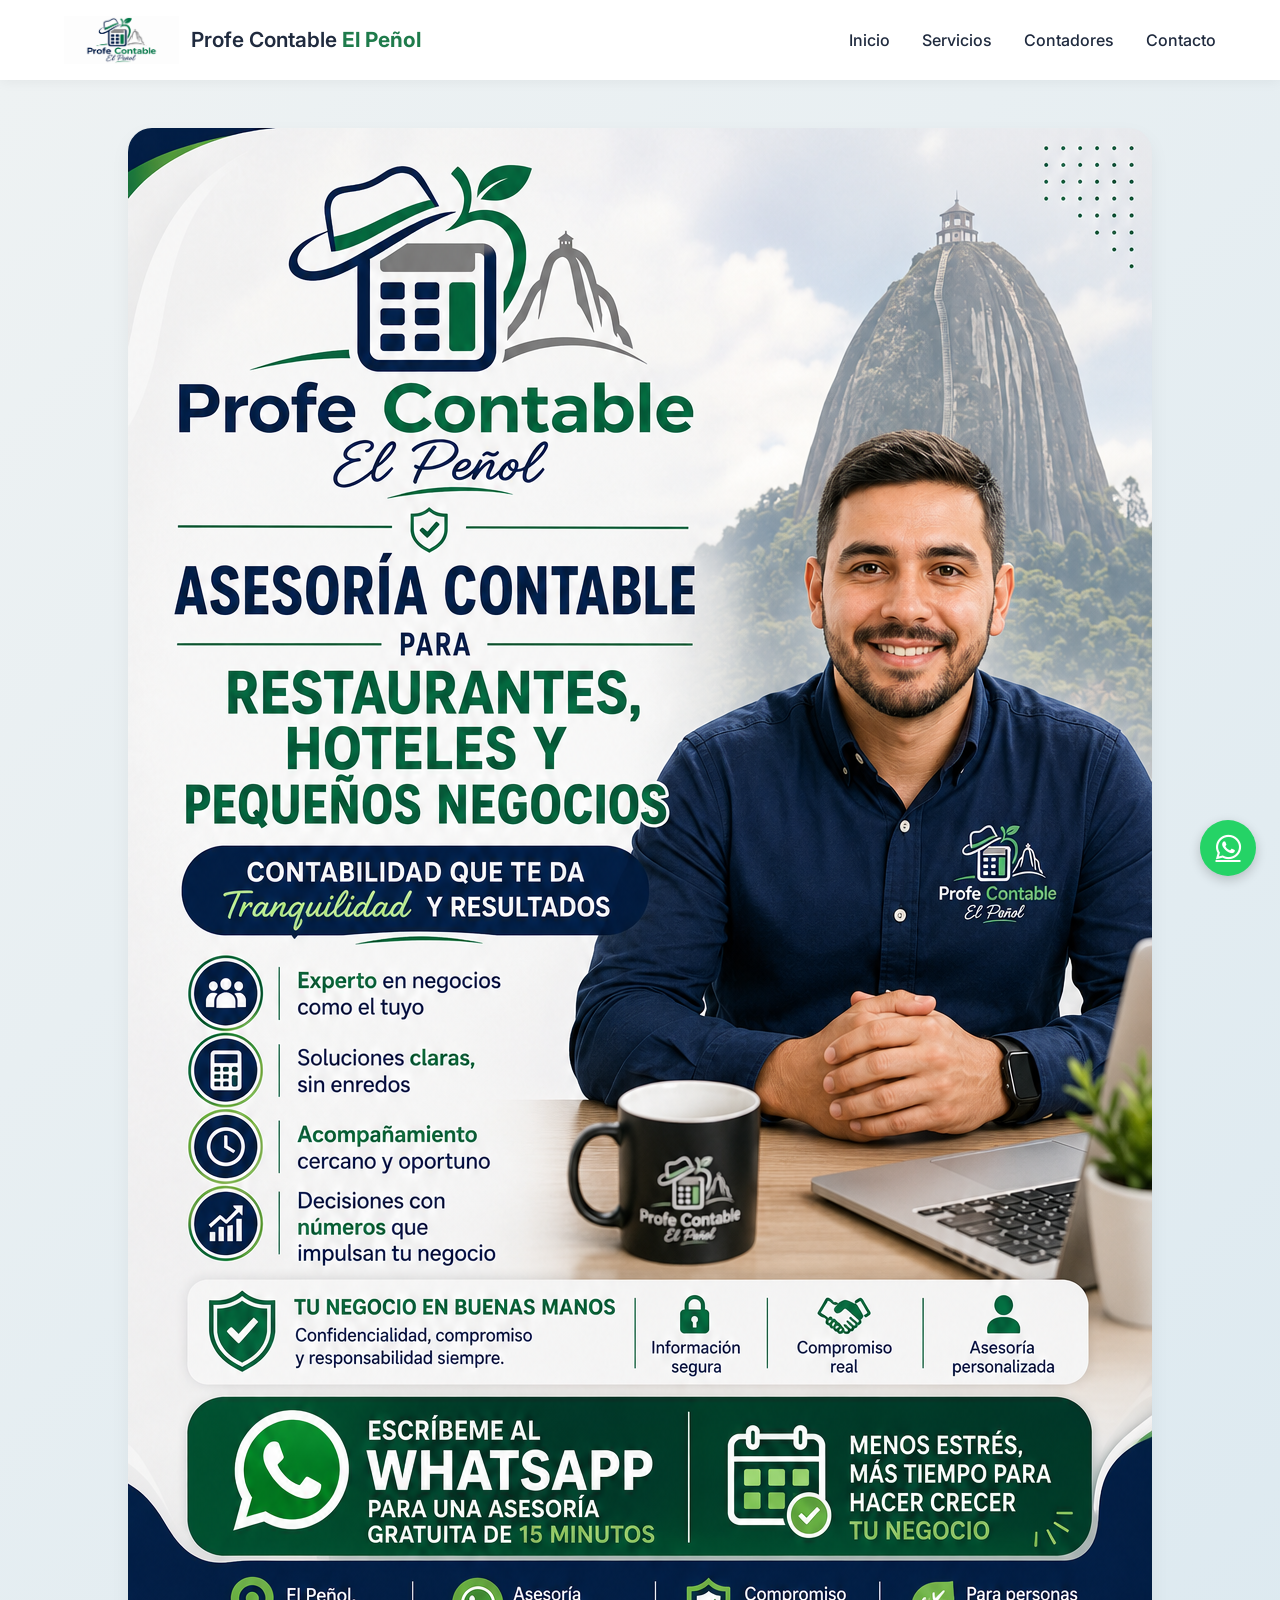
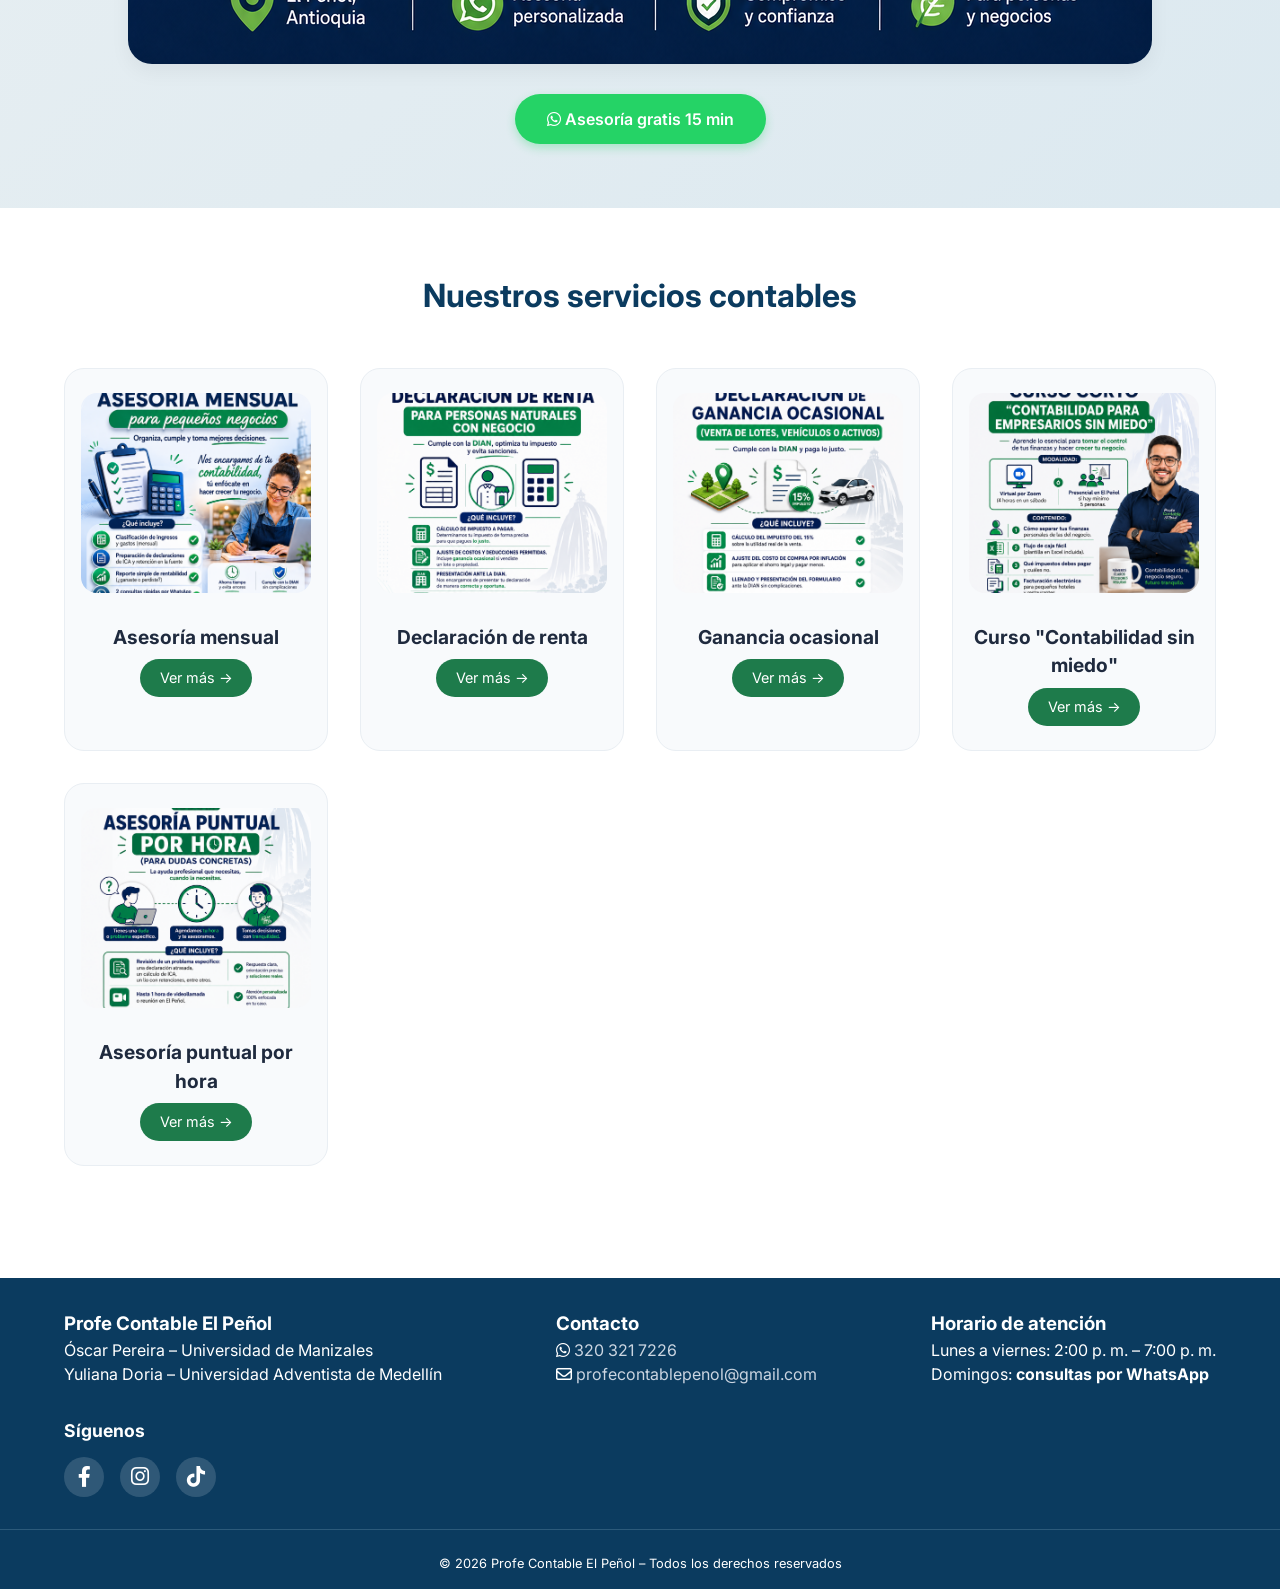
<file: index.html>
<!DOCTYPE html>
<html lang="es">
<head>
    <meta charset="UTF-8">
    <meta name="viewport" content="width=device-width, initial-scale=1.0">
    <title>Profe Contable El Peñol | Inicio</title>
    <meta name="description" content="Asesoría contable para restaurantes, hoteles y pequeños negocios en El Peñol y Guatapé. Contadores públicos con experiencia docente.">
    <link rel="stylesheet" href="estilos.css">
    <link href="https://fonts.googleapis.com/css2?family=Inter:opsz,wght@14..32,300;400;600;700&display=swap" rel="stylesheet">
    <link rel="stylesheet" href="https://cdnjs.cloudflare.com/ajax/libs/font-awesome/6.0.0-beta3/css/all.min.css">
    <link rel="icon" type="image/x-icon" href="favicon.ico">
</head>
<body>

<header class="header">
    <div class="container nav-container">
        <div class="logo">
            <img src="logo-grande.png" alt="Profe Contable El Peñol" class="logo-img">
            <span>Profe Contable <strong>El Peñol</strong></span>
        </div>
        <button class="menu-toggle" id="menuToggle" aria-label="Menú">☰</button>
        <ul class="nav-menu" id="navMenu">
            <li><a href="index.html">Inicio</a></li>
            <li><a href="#servicios">Servicios</a></li>
            <li><a href="contadores.html">Contadores</a></li>
            <li><a href="contacto.html">Contacto</a></li>
        </ul>
    </div>
</header>

<section class="hero">
    <div class="container hero-content">
        <img src="bienvenido.png" alt="Bienvenida" class="hero-img">
        <a href="https://wa.me/573203217226?text=Hola%2C%20quiero%20mi%20asesor%C3%ADa%20gratuita" class="btn btn-primary" target="_blank"><i class="fab fa-whatsapp"></i> Asesoría gratis 15 min</a>
    </div>
</section>

<section id="servicios" class="servicios-destacados">
    <div class="container">
        <h2>Nuestros servicios contables</h2>
        <div class="grid-tarjetas">
            <div class="tarjeta-servicio">
                <img src="asesoria-mensual.png" alt="Asesoría mensual">
                <h3>Asesoría mensual</h3>
                <a href="asesoria-mensual.html" class="btn-secundario">Ver más →</a>
            </div>
            <div class="tarjeta-servicio">
                <img src="declaracion-renta.png" alt="Declaración de renta">
                <h3>Declaración de renta</h3>
                <a href="declaracion-renta.html" class="btn-secundario">Ver más →</a>
            </div>
            <div class="tarjeta-servicio">
                <img src="ganancia-ocasional.png" alt="Ganancia ocasional">
                <h3>Ganancia ocasional</h3>
                <a href="ganancia-ocasional.html" class="btn-secundario">Ver más →</a>
            </div>
            <div class="tarjeta-servicio">
                <img src="curso-contable.png" alt="Curso contable">
                <h3>Curso "Contabilidad sin miedo"</h3>
                <a href="curso-contable.html" class="btn-secundario">Ver más →</a>
            </div>
            <div class="tarjeta-servicio">
                <img src="preguntas.png" alt="Asesoría puntual">
                <h3>Asesoría puntual por hora</h3>
                <a href="asesoria-puntual.html" class="btn-secundario">Ver más →</a>
            </div>
        </div>
    </div>
</section>

<footer>
    <div class="container footer-grid">
        <div>
            <h3>Profe Contable El Peñol</h3>
            <p>Óscar Pereira – Universidad de Manizales</p>
            <p>Yuliana Doria – Universidad Adventista de Medellín</p>
        </div>
        <div>
            <h3>Contacto</h3>
            <p><i class="fab fa-whatsapp"></i> <a href="https://wa.me/573203217226">320 321 7226</a></p>
            <p><i class="far fa-envelope"></i> <a href="mailto:profecontablepenol@gmail.com">profecontablepenol@gmail.com</a></p>
        </div>
        <div>
            <h3>Horario de atención</h3>
            <p>Lunes a viernes: 2:00 p. m. – 7:00 p. m.</p>
            <p>Domingos: <strong>consultas por WhatsApp</strong></p>
        </div>
        <div class="redes-sociales">
            <h3>Síguenos</h3>
            <div class="social-icons">
                <a href="https://www.facebook.com/profile.php?id=61590565282321" target="_blank" aria-label="Facebook"><i class="fab fa-facebook-f"></i></a>
                <a href="https://www.instagram.com/profecontablepenol" target="_blank" aria-label="Instagram"><i class="fab fa-instagram"></i></a>
                <a href="https://www.tiktok.com/@profecontable" target="_blank" aria-label="TikTok"><i class="fab fa-tiktok"></i></a>
            </div>
        </div>
    </div>
    <div class="copyright">© 2026 Profe Contable El Peñol – Todos los derechos reservados</div>
</footer>

<a href="https://wa.me/573203217226" class="btn-wsp-fixed" target="_blank"><i class="fab fa-whatsapp"></i></a>

<script src="script.js"></script>
</body>
</html>
</file>
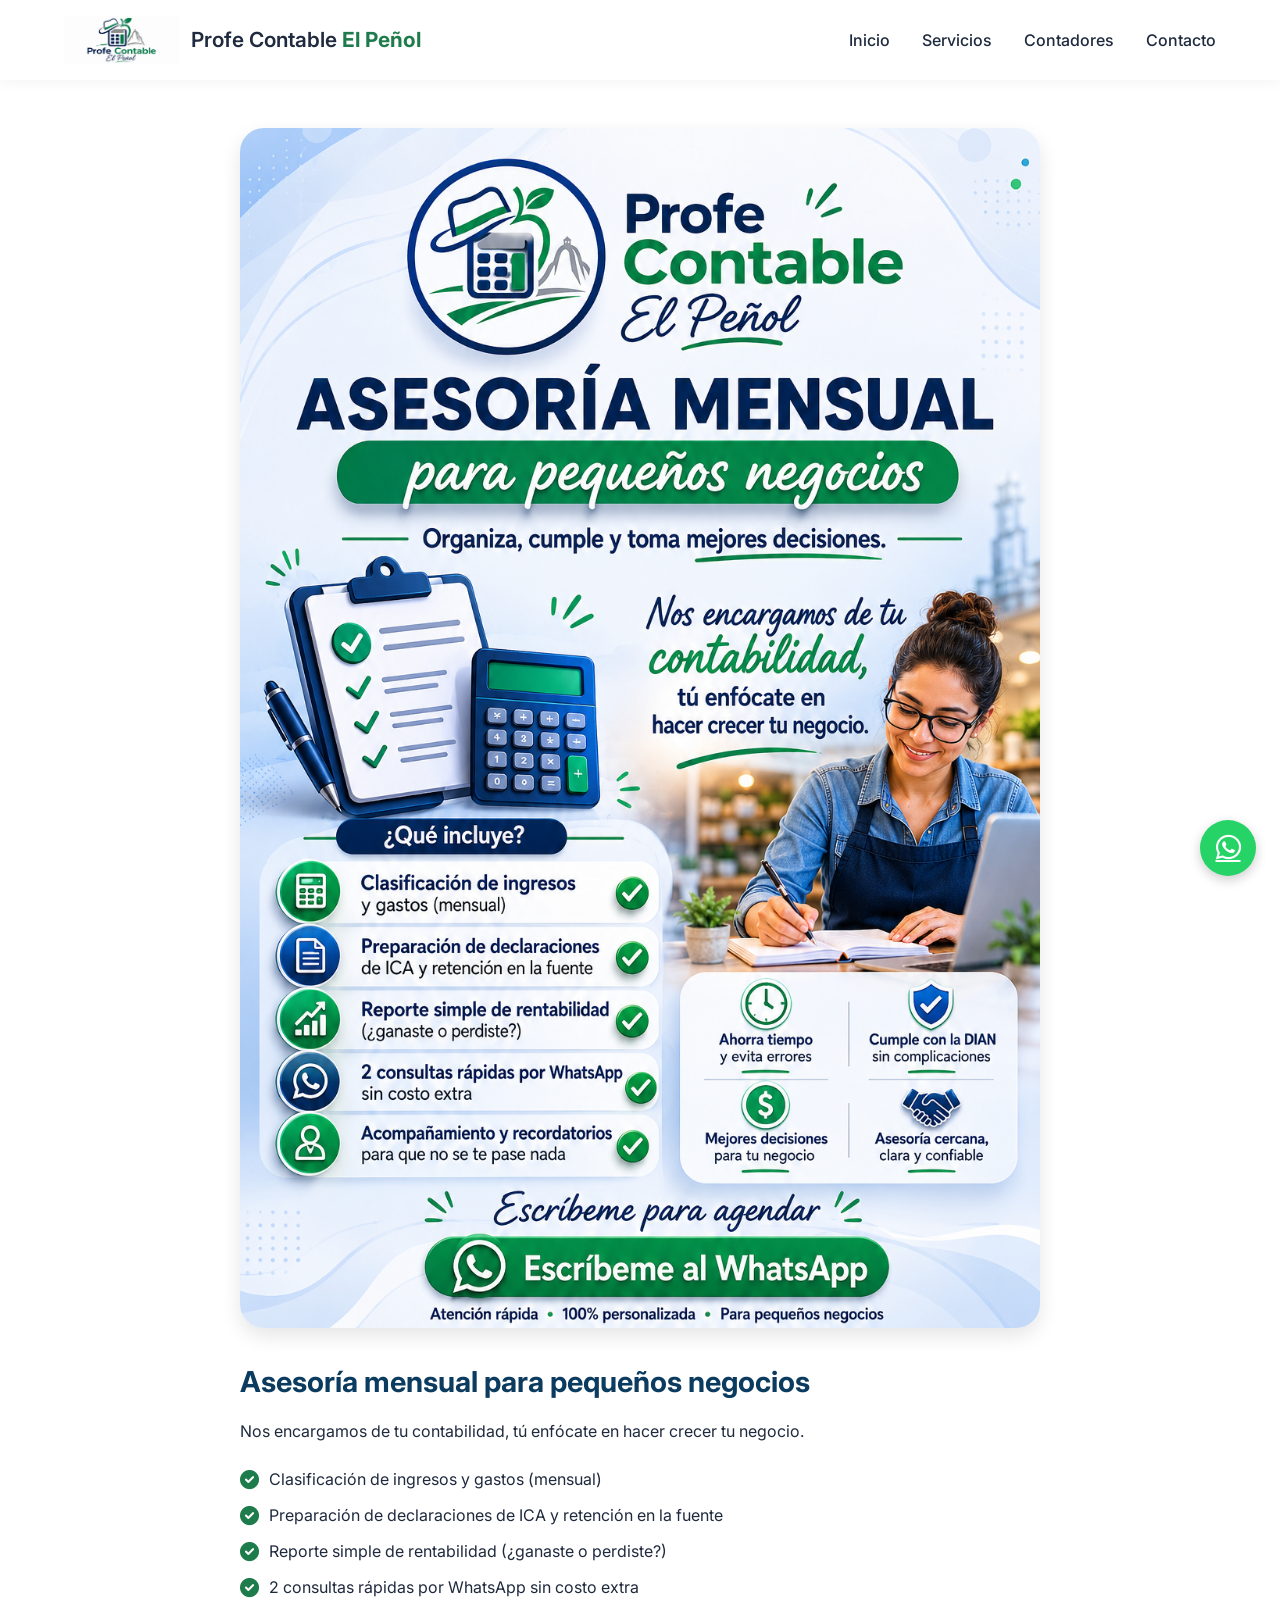
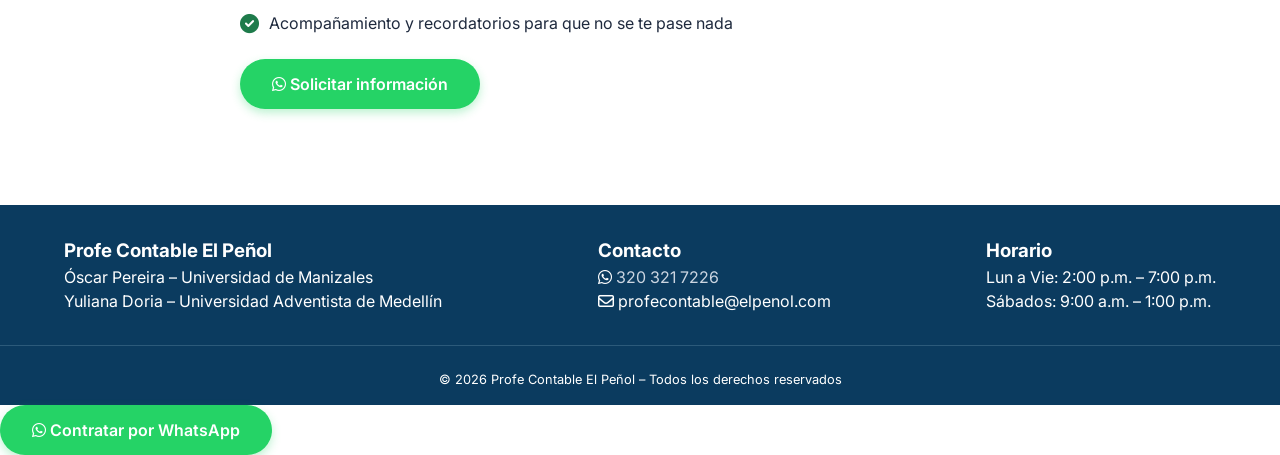
<file: asesoria-mensual.html>
<!DOCTYPE html>
<html lang="es">
<head>
    <meta charset="UTF-8">
    <meta name="viewport" content="width=device-width, initial-scale=1.0">
    <title>Asesoría mensual | Profe Contable El Peñol</title>
    <link rel="stylesheet" href="estilos.css">
    <link href="https://fonts.googleapis.com/css2?family=Inter:opsz,wght@14..32,300;400;600;700&display=swap" rel="stylesheet">
    <link rel="stylesheet" href="https://cdnjs.cloudflare.com/ajax/libs/font-awesome/6.0.0-beta3/css/all.min.css">
    <link rel="icon" type="image/x-icon" href="favicon.ico">
</head>
<body>

<header class="header">
    <div class="container nav-container">
        <div class="logo">
            <img src="logo-grande.png" alt="Profe Contable El Peñol" class="logo-img">
            <span>Profe Contable <strong>El Peñol</strong></span>
        </div>
        <button class="menu-toggle" id="menuToggle">☰</button>
        <ul class="nav-menu" id="navMenu">
            <li><a href="index.html">Inicio</a></li>
            <li><a href="index.html#servicios">Servicios</a></li>
            <li><a href="contadores.html">Contadores</a></li>
            <li><a href="contacto.html">Contacto</a></li>
        </ul>
    </div>
</header>

<main class="pagina-servicio">
    <div class="container">
        <img src="asesoria-mensual.png" alt="Asesoría mensual" class="poster-grande">
        <div class="descripcion-servicio">
            <h1>Asesoría mensual para pequeños negocios</h1>
            <p>Nos encargamos de tu contabilidad, tú enfócate en hacer crecer tu negocio.</p>
            <ul>
                <li><i class="fas fa-check-circle"></i> Clasificación de ingresos y gastos (mensual)</li>
                <li><i class="fas fa-check-circle"></i> Preparación de declaraciones de ICA y retención en la fuente</li>
                <li><i class="fas fa-check-circle"></i> Reporte simple de rentabilidad (¿ganaste o perdiste?)</li>
                <li><i class="fas fa-check-circle"></i> 2 consultas rápidas por WhatsApp sin costo extra</li>
                <li><i class="fas fa-check-circle"></i> Acompañamiento y recordatorios para que no se te pase nada</li>
            </ul>
            <a href="https://wa.me/573203217226?text=Hola%2C%20quiero%20información%20de%20la%20asesoría%20mensual" class="btn btn-primary" target="_blank"><i class="fab fa-whatsapp"></i> Solicitar información</a>
        </div>
    </div>
</main>

<footer>
    <div class="container footer-grid">
        <div>
            <h3>Profe Contable El Peñol</h3>
            <p>Óscar Pereira – Universidad de Manizales</p>
            <p>Yuliana Doria – Universidad Adventista de Medellín</p>
        </div>
        <div>
            <h3>Contacto</h3>
            <p><i class="fab fa-whatsapp"></i> <a href="https://wa.me/573203217226">320 321 7226</a></p>
            <p><i class="far fa-envelope"></i> profecontable@elpenol.com</p>
        </div>
        <div>
            <h3>Horario</h3>
            <p>Lun a Vie: 2:00 p.m. – 7:00 p.m.</p>
            <p>Sábados: 9:00 a.m. – 1:00 p.m.</p>
        </div>
    </div>
    <div class="copyright">© 2026 Profe Contable El Peñol – Todos los derechos reservados</div>
</footer>

<a href="https://wa.me/573203217226" class="btn-wsp-fixed" target="_blank"><i class="fab fa-whatsapp"></i></a>
    
    <a href="https://wa.me/573203217226?text=Hola%20quiero%20más%20información%20sobre%20este%20servicio" class="btn btn-primary" target="_blank"><i class="fab fa-whatsapp"></i> Contratar por WhatsApp</a>

<script src="script.js"></script>
</body>
</html>
</file>
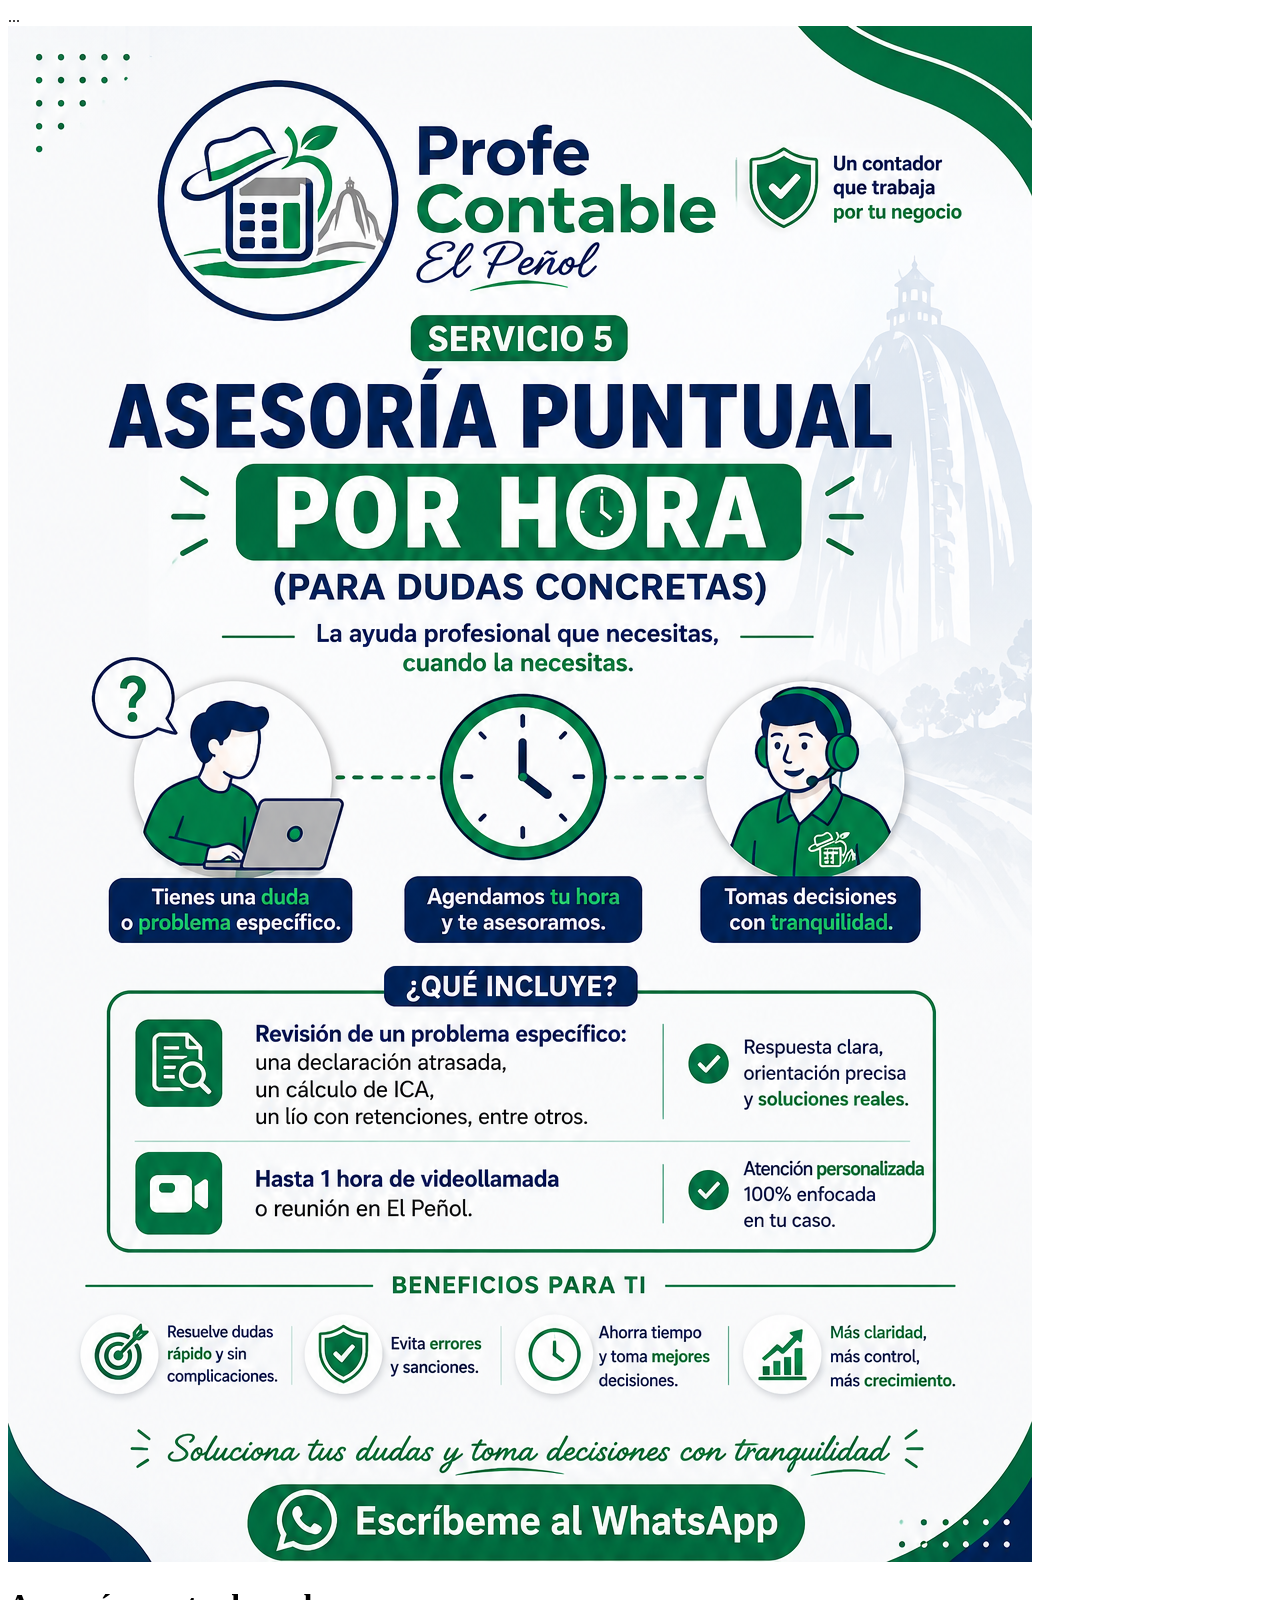
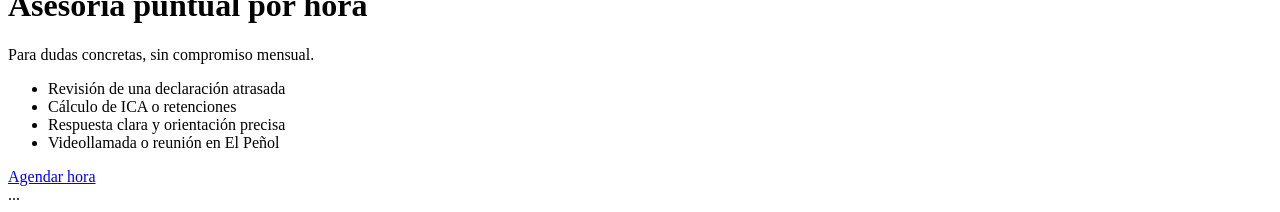
<file: asesoria-puntual.html>
<!DOCTYPE html>
<html lang="es">
<head>
    <title>Asesoría puntual por hora | Profe Contable</title>
    <!-- metadatos -->
</head>
<body>
    <header>...</header>
    <main class="pagina-servicio">
        <div class="container">
            <img src="preguntas.png" alt="Asesoría puntual" class="poster-grande">
            <div class="descripcion-servicio">
                <h1>Asesoría puntual por hora</h1>
                <p>Para dudas concretas, sin compromiso mensual.</p>
                <ul>
                    <li>Revisión de una declaración atrasada</li>
                    <li>Cálculo de ICA o retenciones</li>
                    <li>Respuesta clara y orientación precisa</li>
                    <li>Videollamada o reunión en El Peñol</li>
                </ul>
                <a href="https://wa.me/573203217226?text=Hola%2C%20quiero%20agendar%20una%20consulta%20por%20hora" class="btn-primary">Agendar hora</a>
            </div>
        </div>
    </main>
    <footer>...</footer>
</body>
</html>
</file>
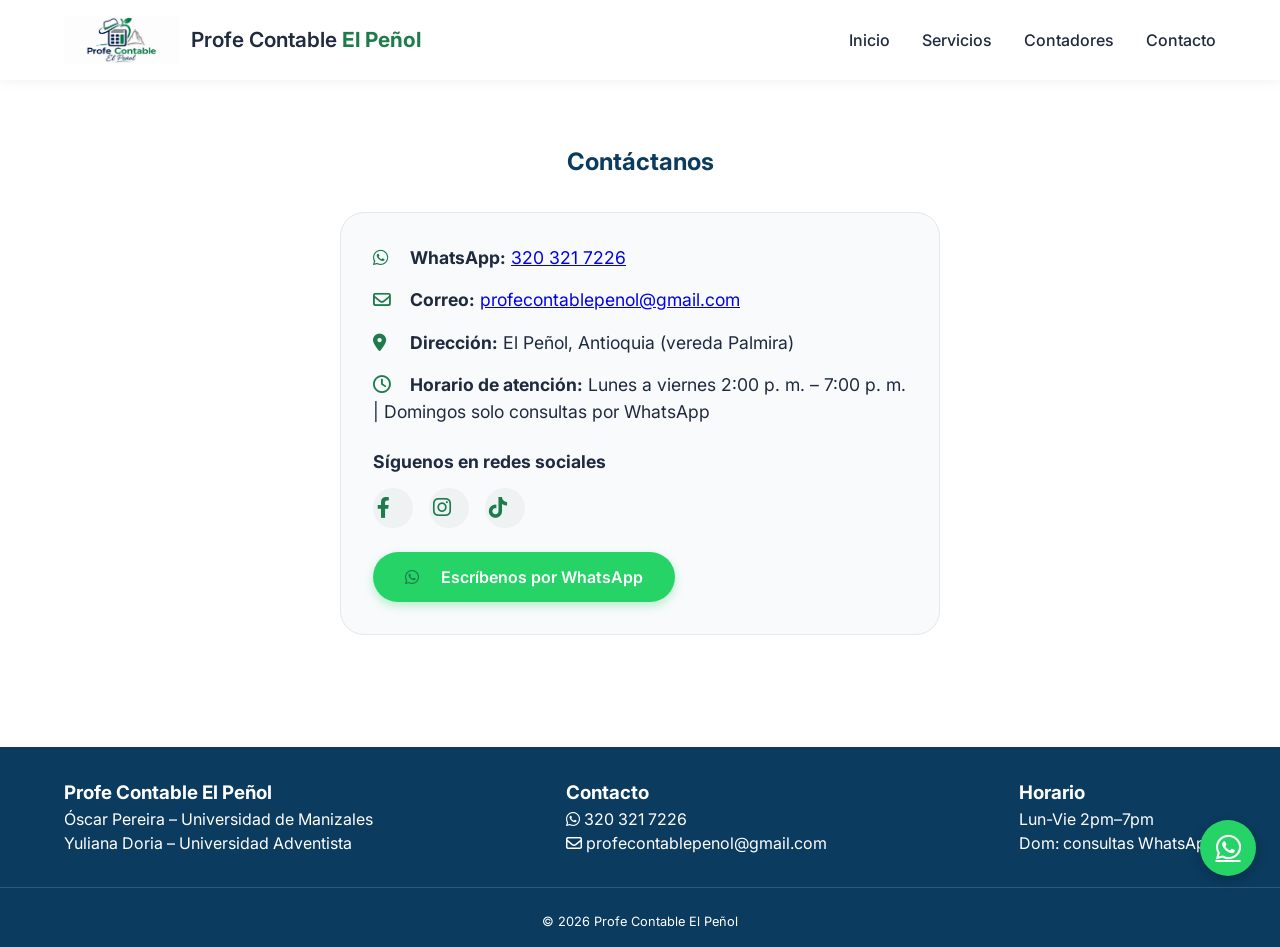
<file: contacto.html>
<!DOCTYPE html>
<html lang="es">
<head>
    <meta charset="UTF-8">
    <meta name="viewport" content="width=device-width, initial-scale=1.0">
    <title>Contacto | Profe Contable El Peñol</title>
    <link rel="stylesheet" href="estilos.css">
    <link href="https://fonts.googleapis.com/css2?family=Inter:opsz,wght@14..32,300;400;600;700&display=swap" rel="stylesheet">
    <link rel="stylesheet" href="https://cdnjs.cloudflare.com/ajax/libs/font-awesome/6.0.0-beta3/css/all.min.css">
    <link rel="icon" type="image/x-icon" href="favicon.ico">
</head>
<body>

<header class="header">
    <div class="container nav-container">
        <div class="logo">
            <img src="logo-grande.png" alt="Profe Contable El Peñol" class="logo-img">
            <span>Profe Contable <strong>El Peñol</strong></span>
        </div>
        <button class="menu-toggle" id="menuToggle">☰</button>
        <ul class="nav-menu" id="navMenu">
            <li><a href="index.html">Inicio</a></li>
            <li><a href="index.html#servicios">Servicios</a></li>
            <li><a href="contadores.html">Contadores</a></li>
            <li><a href="contacto.html">Contacto</a></li>
        </ul>
    </div>
</header>

<section class="contacto-page">
    <div class="container">
        <h1>Contáctanos</h1>
        <div class="contacto-grid">
            <div class="contacto-info">
                <p><i class="fab fa-whatsapp"></i> <strong>WhatsApp:</strong> <a href="https://wa.me/573203217226">320 321 7226</a></p>
                <p><i class="far fa-envelope"></i> <strong>Correo:</strong> <a href="mailto:profecontablepenol@gmail.com">profecontablepenol@gmail.com</a></p>
                <p><i class="fas fa-map-marker-alt"></i> <strong>Dirección:</strong> El Peñol, Antioquia (vereda Palmira)</p>
                <p><i class="far fa-clock"></i> <strong>Horario de atención:</strong> Lunes a viernes 2:00 p. m. – 7:00 p. m. | Domingos solo consultas por WhatsApp</p>
                <div class="redes-sociales contacto-redes">
                    <h3>Síguenos en redes sociales</h3>
                    <div class="social-icons">
                        <a href="https://www.facebook.com/profile.php?id=61590565282321" target="_blank" aria-label="Facebook"><i class="fab fa-facebook-f"></i></a>
                        <a href="https://www.instagram.com/profecontablepenol" target="_blank" aria-label="Instagram"><i class="fab fa-instagram"></i></a>
                        <a href="https://www.tiktok.com/@profecontable" target="_blank" aria-label="TikTok"><i class="fab fa-tiktok"></i></a>
                    </div>
                </div>
                <a href="https://wa.me/573203217226?text=Hola%2C%20quiero%20agendar%20mi%20asesoría%20gratuita" class="btn btn-primary" target="_blank"><i class="fab fa-whatsapp"></i> Escríbenos por WhatsApp</a>
            </div>
        </div>
    </div>
</section>

<footer>
    <div class="container footer-grid">
        <div><h3>Profe Contable El Peñol</h3><p>Óscar Pereira – Universidad de Manizales<br>Yuliana Doria – Universidad Adventista</p></div>
        <div><h3>Contacto</h3><p><i class="fab fa-whatsapp"></i> 320 321 7226<br><i class="far fa-envelope"></i> profecontablepenol@gmail.com</p></div>
        <div><h3>Horario</h3><p>Lun-Vie 2pm–7pm<br>Dom: consultas WhatsApp</p></div>
    </div>
    <div class="copyright">© 2026 Profe Contable El Peñol</div>
</footer>

<a href="https://wa.me/573203217226" class="btn-wsp-fixed" target="_blank"><i class="fab fa-whatsapp"></i></a>

<script src="script.js"></script>
</body>
</html>
</file>
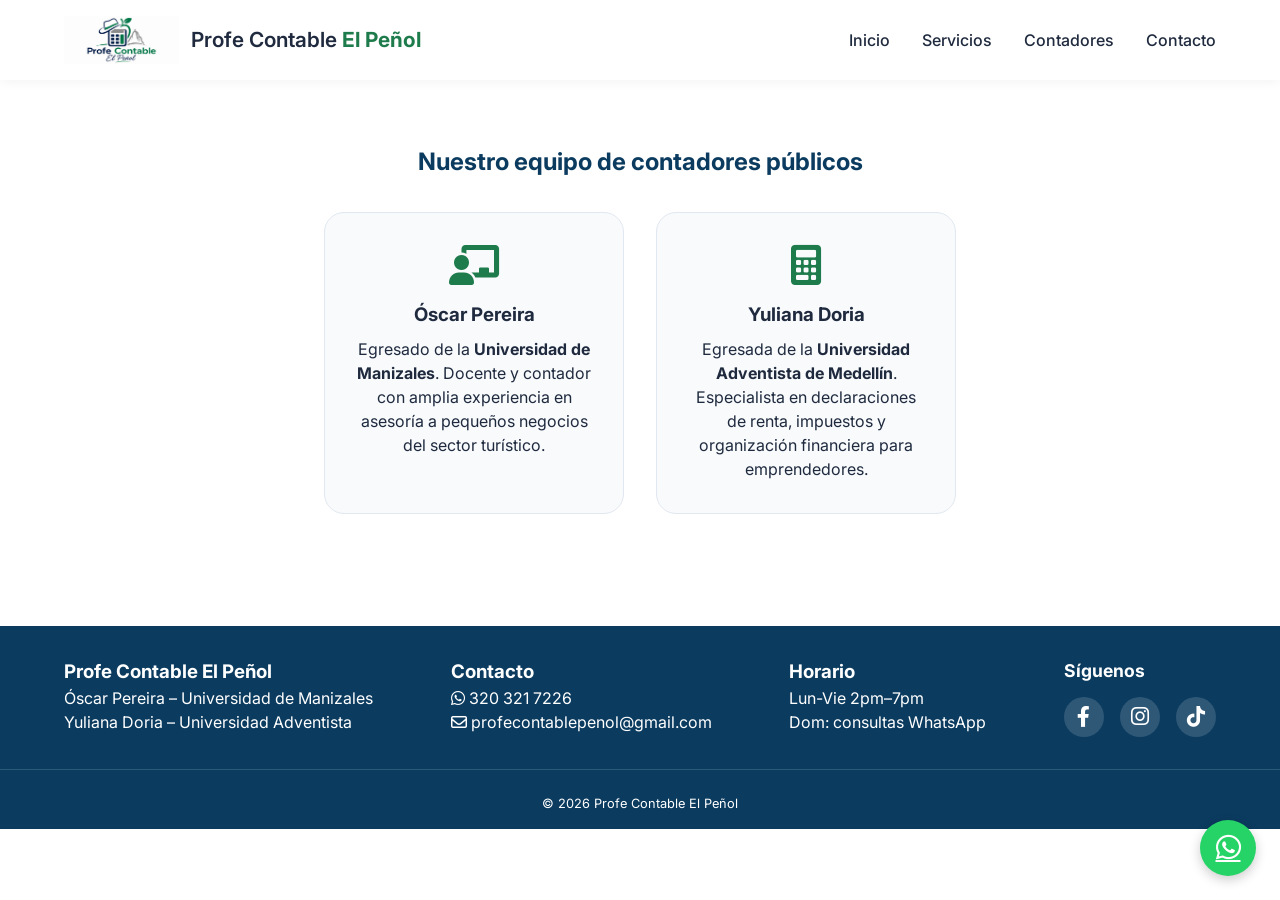
<file: contadores.html>
<!DOCTYPE html>
<html lang="es">
<head>
    <meta charset="UTF-8">
    <meta name="viewport" content="width=device-width, initial-scale=1.0">
    <title>Contadores | Profe Contable El Peñol</title>
    <link rel="stylesheet" href="estilos.css">
    <link href="https://fonts.googleapis.com/css2?family=Inter:opsz,wght@14..32,300;400;600;700&display=swap" rel="stylesheet">
    <link rel="stylesheet" href="https://cdnjs.cloudflare.com/ajax/libs/font-awesome/6.0.0-beta3/css/all.min.css">
    <link rel="icon" type="image/x-icon" href="favicon.ico">
</head>
<body>

<header class="header">
    <div class="container nav-container">
        <div class="logo">
            <img src="logo-grande.png" alt="Profe Contable El Peñol" class="logo-img">
            <span>Profe Contable <strong>El Peñol</strong></span>
        </div>
        <button class="menu-toggle" id="menuToggle">☰</button>
        <ul class="nav-menu" id="navMenu">
            <li><a href="index.html">Inicio</a></li>
            <li><a href="index.html#servicios">Servicios</a></li>
            <li><a href="contadores.html">Contadores</a></li>
            <li><a href="contacto.html">Contacto</a></li>
        </ul>
    </div>
</header>

<section class="contadores-page">
    <div class="container">
        <h1>Nuestro equipo de contadores públicos</h1>
        <div class="contadores-grid">
            <div class="contador-card">
                <i class="fas fa-chalkboard-user"></i>
                <h3>Óscar Pereira</h3>
                <p>Egresado de la <strong>Universidad de Manizales</strong>. Docente y contador con amplia experiencia en asesoría a pequeños negocios del sector turístico.</p>
            </div>
            <div class="contador-card">
                <i class="fas fa-calculator"></i>
                <h3>Yuliana Doria</h3>
                <p>Egresada de la <strong>Universidad Adventista de Medellín</strong>. Especialista en declaraciones de renta, impuestos y organización financiera para emprendedores.</p>
            </div>
        </div>
    </div>
</section>

<footer>
    <div class="container footer-grid">
        <div><h3>Profe Contable El Peñol</h3><p>Óscar Pereira – Universidad de Manizales<br>Yuliana Doria – Universidad Adventista</p></div>
        <div><h3>Contacto</h3><p><i class="fab fa-whatsapp"></i> 320 321 7226<br><i class="far fa-envelope"></i> profecontablepenol@gmail.com</p></div>
        <div><h3>Horario</h3><p>Lun-Vie 2pm–7pm<br>Dom: consultas WhatsApp</p></div>
        <div class="redes-sociales">
            <h3>Síguenos</h3>
            <div class="social-icons">
                <a href="https://www.facebook.com/profile.php?id=61590565282321" target="_blank"><i class="fab fa-facebook-f"></i></a>
                <a href="https://www.instagram.com/profecontablepenol" target="_blank"><i class="fab fa-instagram"></i></a>
                <a href="https://www.tiktok.com/@profecontable" target="_blank"><i class="fab fa-tiktok"></i></a>
            </div>
        </div>
    </div>
    <div class="copyright">© 2026 Profe Contable El Peñol</div>
</footer>

<a href="https://wa.me/573203217226" class="btn-wsp-fixed" target="_blank"><i class="fab fa-whatsapp"></i></a>

<script src="script.js"></script>
</body>
</html>
</file>
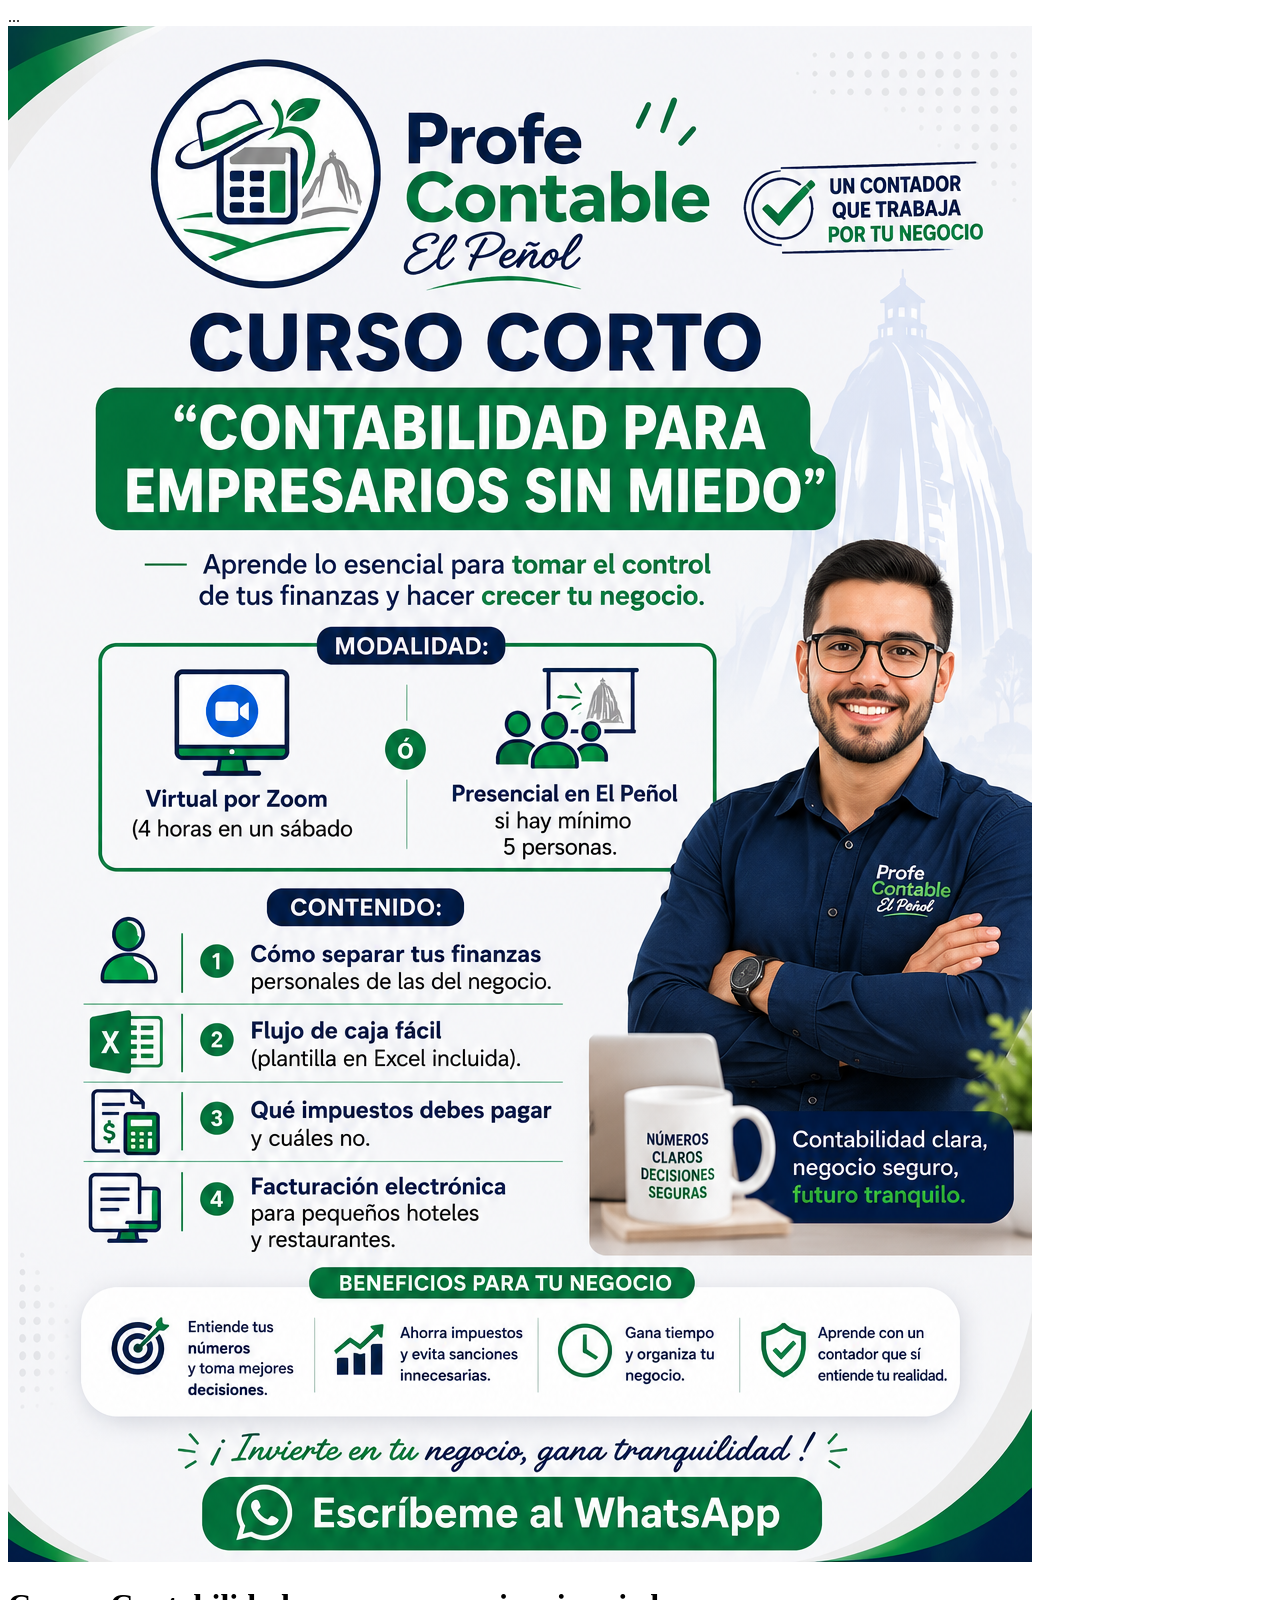
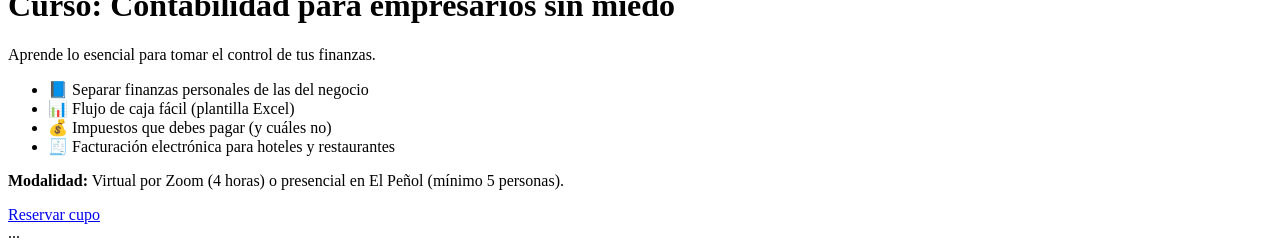
<file: curso-contable.html>
<!DOCTYPE html>
<html lang="es">
<head>
    <title>Curso Contabilidad sin miedo | Profe Contable</title>
    <!-- metadatos, css, favicon -->
</head>
<body>
    <header>...</header>
    <main class="pagina-servicio">
        <div class="container">
            <img src="curso-contable.png" alt="Curso contable" class="poster-grande">
            <div class="descripcion-servicio">
                <h1>Curso: Contabilidad para empresarios sin miedo</h1>
                <p>Aprende lo esencial para tomar el control de tus finanzas.</p>
                <ul>
                    <li>📘 Separar finanzas personales de las del negocio</li>
                    <li>📊 Flujo de caja fácil (plantilla Excel)</li>
                    <li>💰 Impuestos que debes pagar (y cuáles no)</li>
                    <li>🧾 Facturación electrónica para hoteles y restaurantes</li>
                </ul>
                <p><strong>Modalidad:</strong> Virtual por Zoom (4 horas) o presencial en El Peñol (mínimo 5 personas).</p>
                <a href="https://wa.me/573203217226?text=Hola%2C%20quiero%20inscribirme%20al%20curso" class="btn-primary">Reservar cupo</a>
            </div>
        </div>
    </main>
    <footer>...</footer>
</body>
</html>
</file>
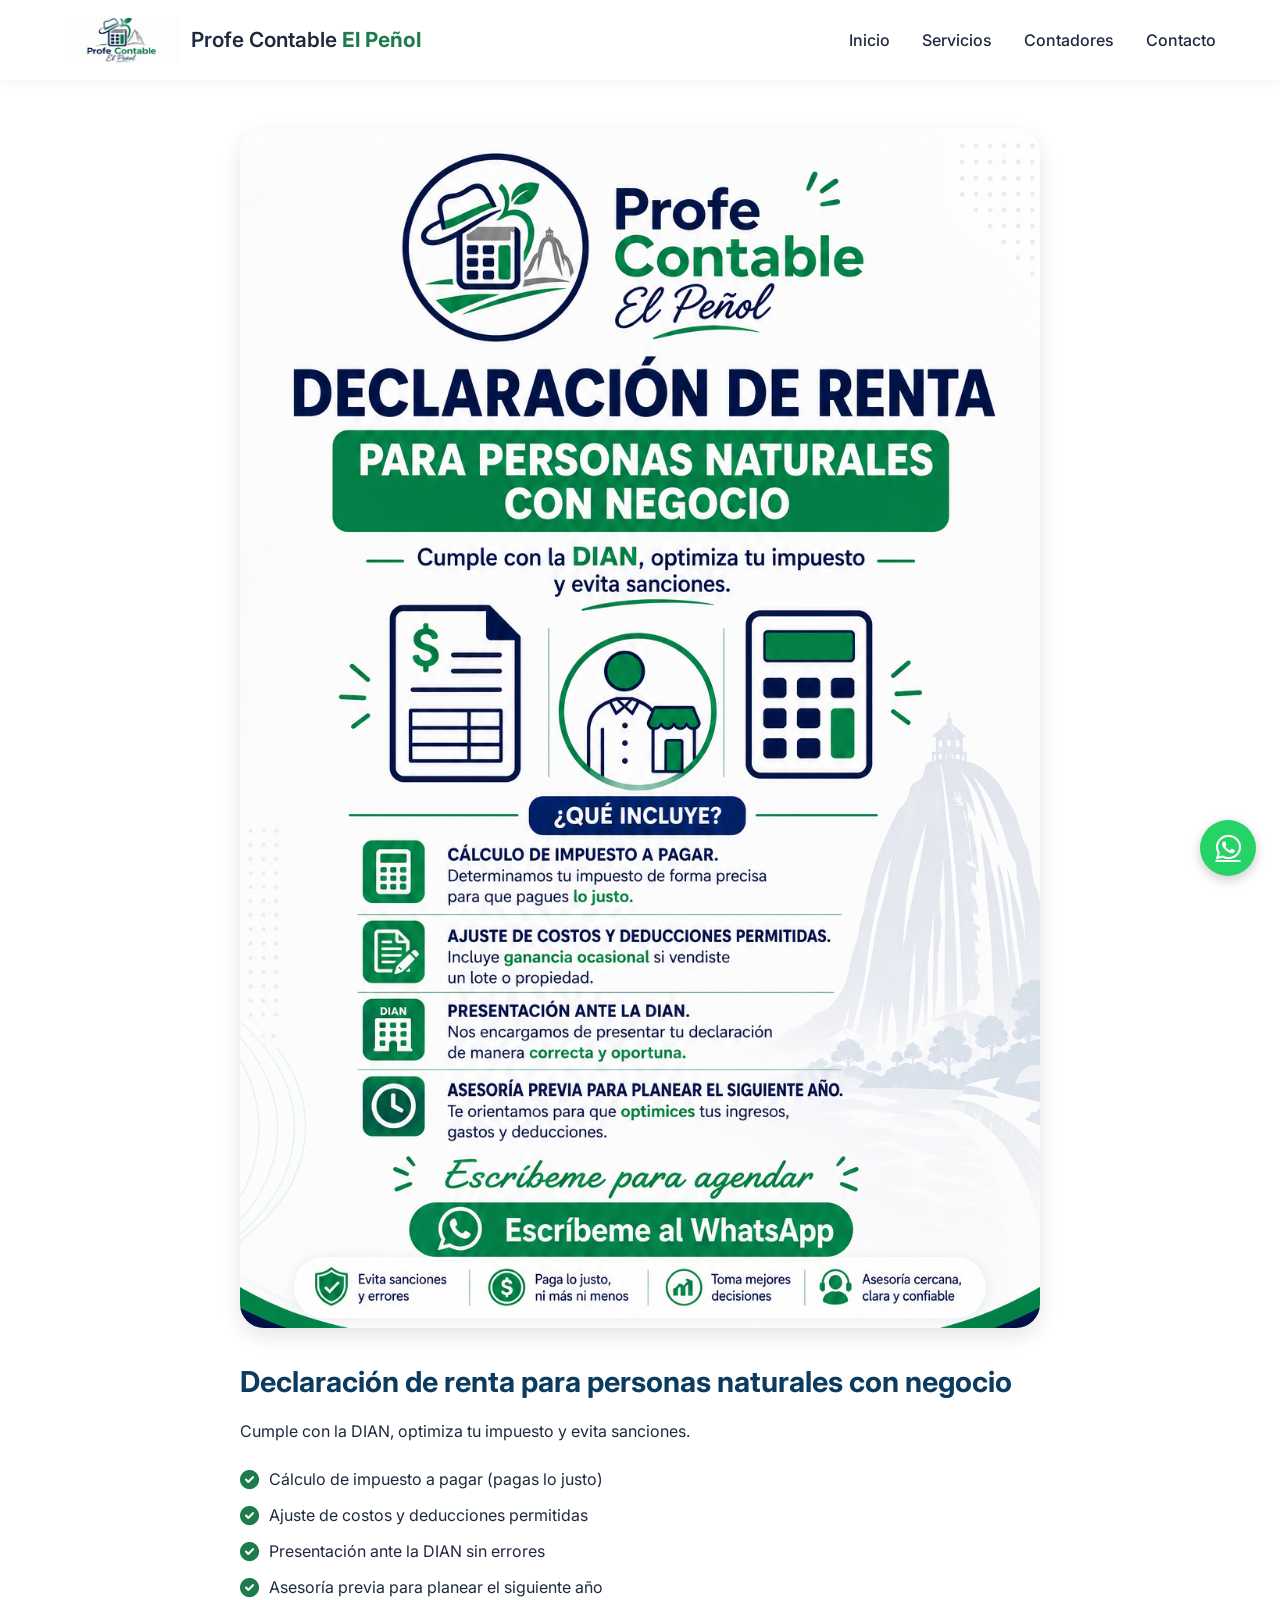
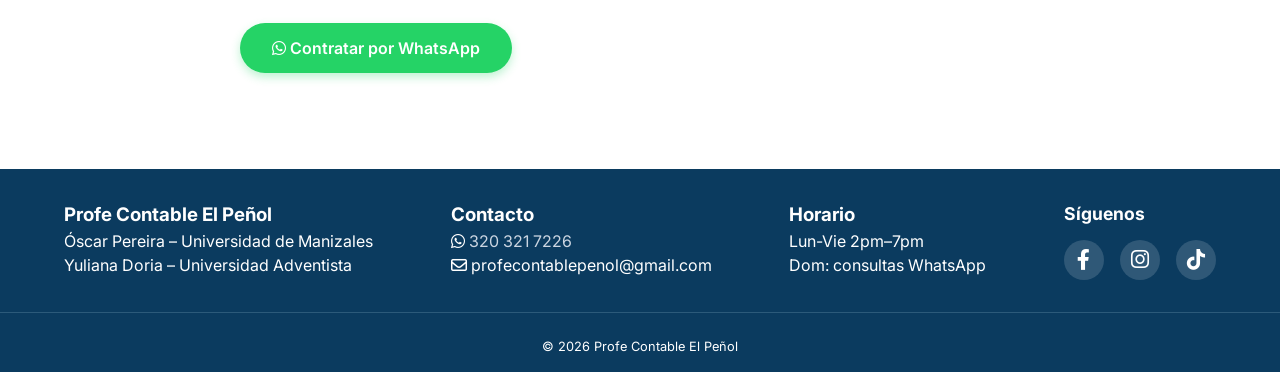
<file: declaracion-renta.html>
<!DOCTYPE html>
<html lang="es">
<head>
    <meta charset="UTF-8">
    <meta name="viewport" content="width=device-width, initial-scale=1.0">
    <title>Declaración de renta | Profe Contable El Peñol</title>
    <link rel="stylesheet" href="estilos.css">
    <link href="https://fonts.googleapis.com/css2?family=Inter:opsz,wght@14..32,300;400;600;700&display=swap" rel="stylesheet">
    <link rel="stylesheet" href="https://cdnjs.cloudflare.com/ajax/libs/font-awesome/6.0.0-beta3/css/all.min.css">
    <link rel="icon" type="image/x-icon" href="favicon.ico">
</head>
<body>

<header class="header">
    <div class="container nav-container">
        <div class="logo">
            <img src="logo-grande.png" alt="Profe Contable El Peñol" class="logo-img">
            <span>Profe Contable <strong>El Peñol</strong></span>
        </div>
        <button class="menu-toggle" id="menuToggle">☰</button>
        <ul class="nav-menu" id="navMenu">
            <li><a href="index.html">Inicio</a></li>
            <li><a href="index.html#servicios">Servicios</a></li>
            <li><a href="contadores.html">Contadores</a></li>
            <li><a href="contacto.html">Contacto</a></li>
        </ul>
    </div>
</header>

<main class="pagina-servicio">
    <div class="container">
        <!-- Imagen con el nombre correcto -->
        <img src="declaracion-renta.png" alt="Declaración de renta" class="poster-grande">
        <div class="descripcion-servicio">
            <h1>Declaración de renta para personas naturales con negocio</h1>
            <p>Cumple con la DIAN, optimiza tu impuesto y evita sanciones.</p>
            <ul>
                <li><i class="fas fa-check-circle"></i> Cálculo de impuesto a pagar (pagas lo justo)</li>
                <li><i class="fas fa-check-circle"></i> Ajuste de costos y deducciones permitidas</li>
                <li><i class="fas fa-check-circle"></i> Presentación ante la DIAN sin errores</li>
                <li><i class="fas fa-check-circle"></i> Asesoría previa para planear el siguiente año</li>
            </ul>
            <!-- Botón claro de inscripción / contratar -->
            <a href="https://wa.me/573203217226?text=Hola%2C%20quiero%20contratar%20la%20declaración%20de%20renta" class="btn btn-primary" target="_blank"><i class="fab fa-whatsapp"></i> Contratar por WhatsApp</a>
        </div>
    </div>
</main>

<footer>
    <div class="container footer-grid">
        <div><h3>Profe Contable El Peñol</h3><p>Óscar Pereira – Universidad de Manizales<br>Yuliana Doria – Universidad Adventista</p></div>
        <div><h3>Contacto</h3><p><i class="fab fa-whatsapp"></i> <a href="https://wa.me/573203217226">320 321 7226</a><br><i class="far fa-envelope"></i> profecontablepenol@gmail.com</p></div>
        <div><h3>Horario</h3><p>Lun-Vie 2pm–7pm<br>Dom: consultas WhatsApp</p></div>
        <div class="redes-sociales">
            <h3>Síguenos</h3>
            <div class="social-icons">
                <a href="https://www.facebook.com/profile.php?id=61590565282321" target="_blank"><i class="fab fa-facebook-f"></i></a>
                <a href="https://www.instagram.com/profecontablepenol" target="_blank"><i class="fab fa-instagram"></i></a>
                <a href="https://www.tiktok.com/@profecontable" target="_blank"><i class="fab fa-tiktok"></i></a>
            </div>
        </div>
    </div>
    <div class="copyright">© 2026 Profe Contable El Peñol</div>
</footer>

<a href="https://wa.me/573203217226" class="btn-wsp-fixed" target="_blank"><i class="fab fa-whatsapp"></i></a>

<script src="script.js"></script>
</body>
</html>
</file>
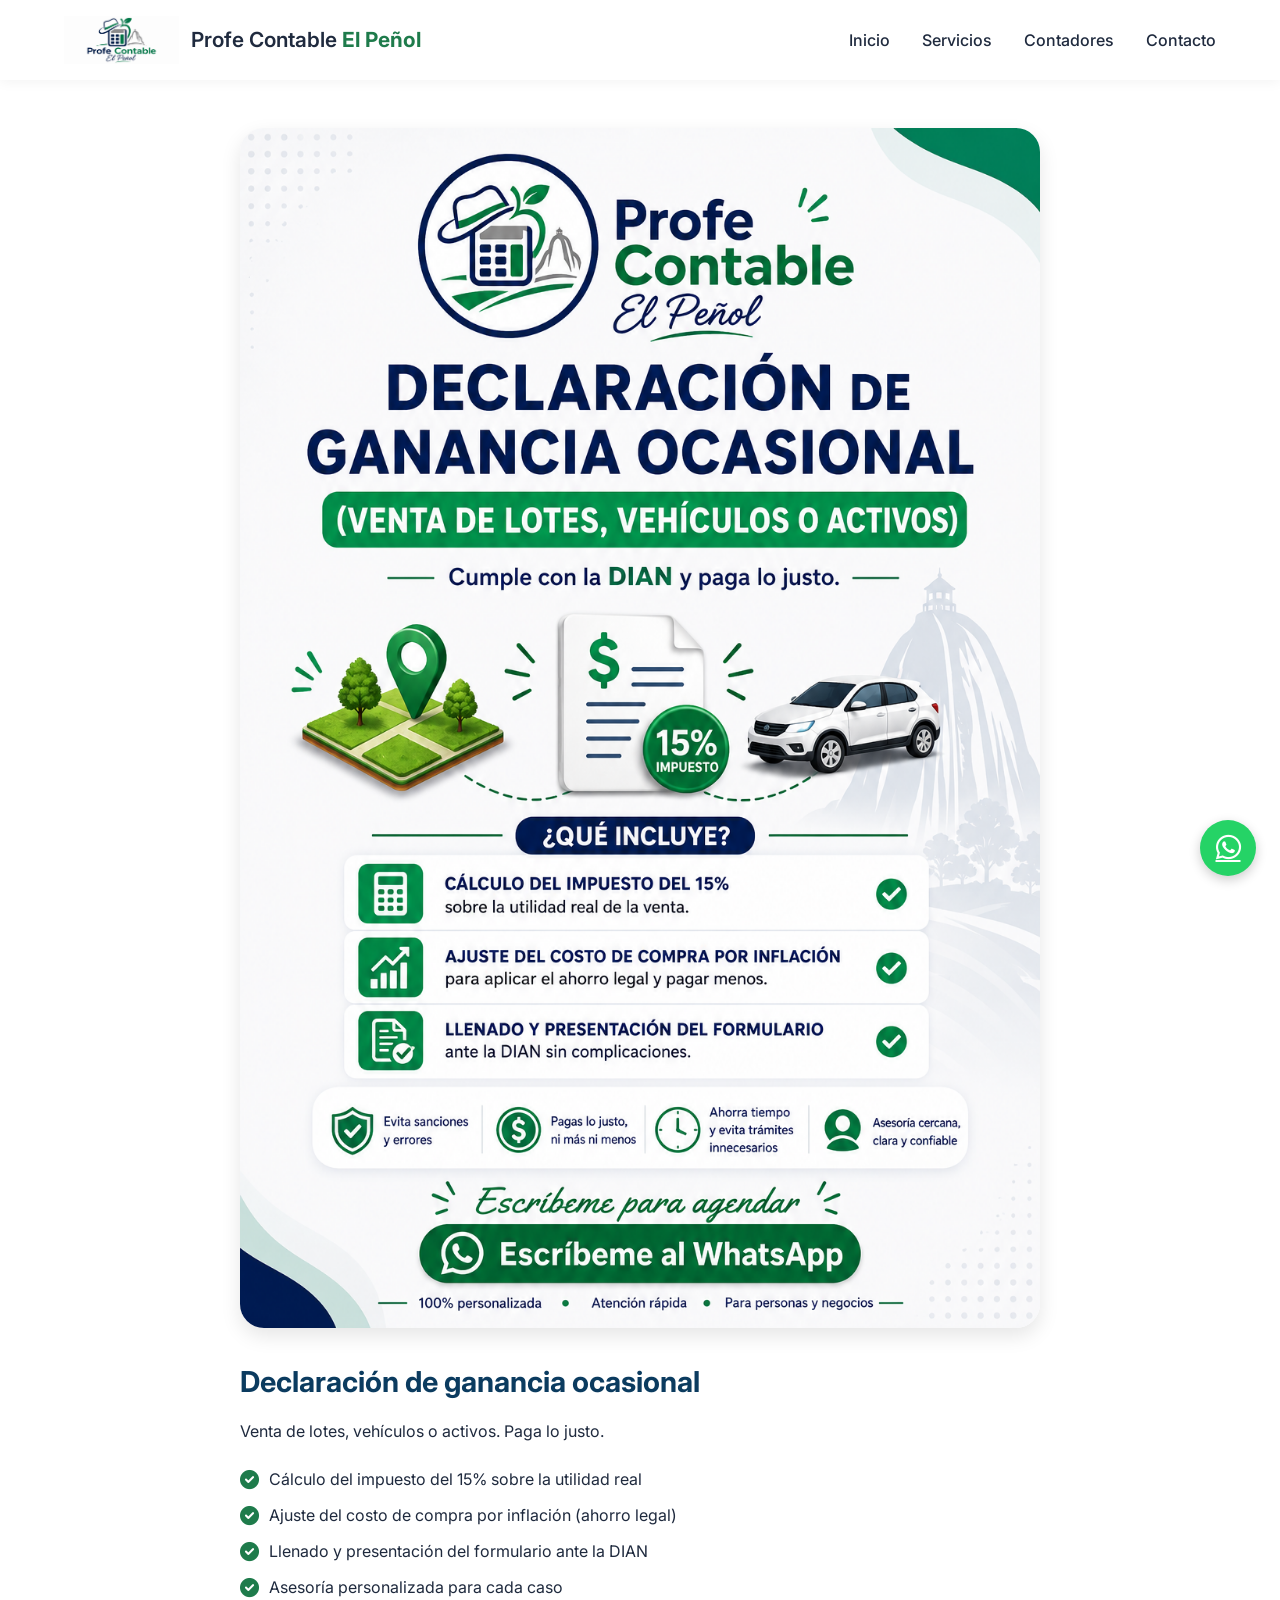
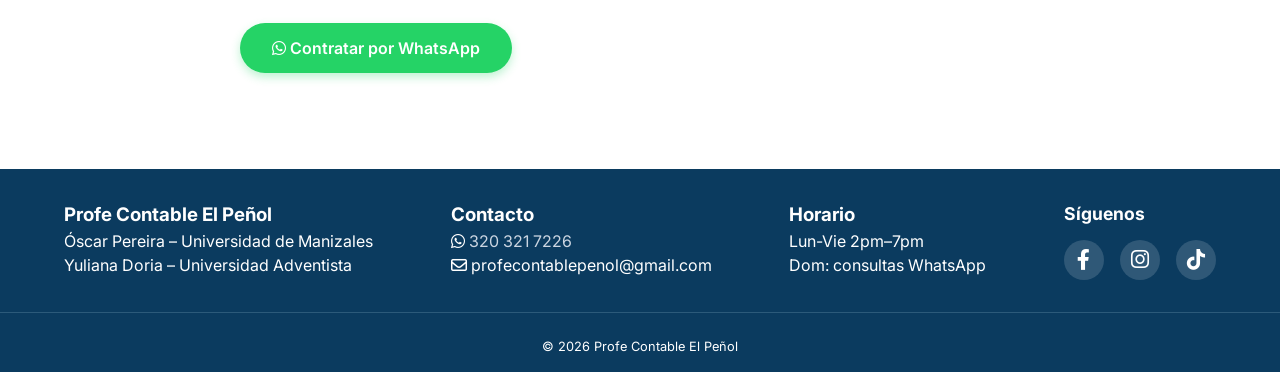
<file: ganancia-ocasional.html>
<!DOCTYPE html>
<html lang="es">
<head>
    <meta charset="UTF-8">
    <meta name="viewport" content="width=device-width, initial-scale=1.0">
    <title>Ganancia ocasional | Profe Contable El Peñol</title>
    <link rel="stylesheet" href="estilos.css">
    <link href="https://fonts.googleapis.com/css2?family=Inter:opsz,wght@14..32,300;400;600;700&display=swap" rel="stylesheet">
    <link rel="stylesheet" href="https://cdnjs.cloudflare.com/ajax/libs/font-awesome/6.0.0-beta3/css/all.min.css">
    <link rel="icon" type="image/x-icon" href="favicon.ico">
</head>
<body>

<header class="header">
    <div class="container nav-container">
        <div class="logo">
            <img src="logo-grande.png" alt="Profe Contable El Peñol" class="logo-img">
            <span>Profe Contable <strong>El Peñol</strong></span>
        </div>
        <button class="menu-toggle" id="menuToggle">☰</button>
        <ul class="nav-menu" id="navMenu">
            <li><a href="index.html">Inicio</a></li>
            <li><a href="index.html#servicios">Servicios</a></li>
            <li><a href="contadores.html">Contadores</a></li>
            <li><a href="contacto.html">Contacto</a></li>
        </ul>
    </div>
</header>

<main class="pagina-servicio">
    <div class="container">
        <img src="ganancia-ocasional.png" alt="Ganancia ocasional" class="poster-grande">
        <div class="descripcion-servicio">
            <h1>Declaración de ganancia ocasional</h1>
            <p>Venta de lotes, vehículos o activos. Paga lo justo.</p>
            <ul>
                <li><i class="fas fa-check-circle"></i> Cálculo del impuesto del 15% sobre la utilidad real</li>
                <li><i class="fas fa-check-circle"></i> Ajuste del costo de compra por inflación (ahorro legal)</li>
                <li><i class="fas fa-check-circle"></i> Llenado y presentación del formulario ante la DIAN</li>
                <li><i class="fas fa-check-circle"></i> Asesoría personalizada para cada caso</li>
            </ul>
            <a href="https://wa.me/573203217226?text=Hola%2C%20quiero%20contratar%20la%20declaración%20de%20ganancia%20ocasional" class="btn btn-primary" target="_blank"><i class="fab fa-whatsapp"></i> Contratar por WhatsApp</a>
        </div>
    </div>
</main>

<footer>
    <div class="container footer-grid">
        <div><h3>Profe Contable El Peñol</h3><p>Óscar Pereira – Universidad de Manizales<br>Yuliana Doria – Universidad Adventista</p></div>
        <div><h3>Contacto</h3><p><i class="fab fa-whatsapp"></i> <a href="https://wa.me/573203217226">320 321 7226</a><br><i class="far fa-envelope"></i> profecontablepenol@gmail.com</p></div>
        <div><h3>Horario</h3><p>Lun-Vie 2pm–7pm<br>Dom: consultas WhatsApp</p></div>
        <div class="redes-sociales">
            <h3>Síguenos</h3>
            <div class="social-icons">
                <a href="https://www.facebook.com/profile.php?id=61590565282321" target="_blank"><i class="fab fa-facebook-f"></i></a>
                <a href="https://www.instagram.com/profecontablepenol" target="_blank"><i class="fab fa-instagram"></i></a>
                <a href="https://www.tiktok.com/@profecontable" target="_blank"><i class="fab fa-tiktok"></i></a>
            </div>
        </div>
    </div>
    <div class="copyright">© 2026 Profe Contable El Peñol</div>
</footer>

<a href="https://wa.me/573203217226" class="btn-wsp-fixed" target="_blank"><i class="fab fa-whatsapp"></i></a>

<script src="script.js"></script>
</body>
</html>
</file>
<file: estilos.css>
* {
    margin: 0;
    padding: 0;
    box-sizing: border-box;
}

body {
    font-family: 'Inter', sans-serif;
    color: #1f2a3e;
    background: #ffffff;
    line-height: 1.5;
}

.container {
    max-width: 1200px;
    margin: 0 auto;
    padding: 0 24px;
}

/* HEADER */
.header {
    background: white;
    box-shadow: 0 2px 12px rgba(0,0,0,0.05);
    position: sticky;
    top: 0;
    z-index: 100;
    padding: 1rem 0;
}
.nav-container {
    display: flex;
    justify-content: space-between;
    align-items: center;
    flex-wrap: wrap;
}
.logo {
    display: flex;
    align-items: center;
    gap: 12px;
    font-size: 1.3rem;
    font-weight: 600;
}
.logo-img {
    height: 48px;
    width: auto;
}
.logo span strong {
    color: #1e7b4b;
}
.nav-menu {
    display: flex;
    list-style: none;
    gap: 2rem;
}
.nav-menu a {
    text-decoration: none;
    color: #1f2a3e;
    font-weight: 500;
    transition: color 0.2s;
}
.nav-menu a:hover {
    color: #1e7b4b;
}
.menu-toggle {
    display: none;
    background: none;
    border: none;
    font-size: 1.8rem;
    cursor: pointer;
    color: #0b3b5f;
}

/* HERO */
.hero {
    background: linear-gradient(135deg, #eef2f3 0%, #dce9f0 100%);
    text-align: center;
    padding: 3rem 0 4rem;
}
.hero-img {
    max-width: 90%;
    border-radius: 24px;
    margin-bottom: 1.5rem;
    box-shadow: 0 8px 20px rgba(0,0,0,0.05);
}
.btn {
    display: inline-block;
    padding: 0.8rem 2rem;
    border-radius: 50px;
    text-decoration: none;
    font-weight: 600;
    transition: 0.2s;
}
.btn-primary {
    background-color: #25D366;
    color: white;
    box-shadow: 0 4px 10px rgba(37,211,102,0.3);
}
.btn-primary:hover {
    background-color: #1da152;
    transform: translateY(-2px);
}

/* SERVICIOS DESTACADOS */
.servicios-destacados {
    padding: 4rem 0;
}
.servicios-destacados h2 {
    text-align: center;
    font-size: 2rem;
    color: #0b3b5f;
    margin-bottom: 3rem;
}
.grid-tarjetas {
    display: grid;
    grid-template-columns: repeat(auto-fill, minmax(260px, 1fr));
    gap: 2rem;
}
.tarjeta-servicio {
    background: #f8fafc;
    border-radius: 20px;
    padding: 1.5rem 1rem;
    text-align: center;
    transition: transform 0.2s, box-shadow 0.2s;
    border: 1px solid #e9eef3;
}
.tarjeta-servicio:hover {
    transform: translateY(-5px);
    box-shadow: 0 12px 24px -12px rgba(0,0,0,0.1);
}
.tarjeta-servicio img {
    width: 100%;
    border-radius: 16px;
    margin-bottom: 1rem;
}
.tarjeta-servicio h3 {
    margin: 0.5rem 0;
    font-size: 1.2rem;
}
.btn-secundario {
    background-color: #1e7b4b;
    color: white;
    padding: 0.5rem 1.2rem;
    border-radius: 30px;
    text-decoration: none;
    font-size: 0.9rem;
    display: inline-block;
    transition: 0.2s;
}
.btn-secundario:hover {
    background-color: #155f3a;
}

/* PÁGINAS INTERNAS DE SERVICIO */
.pagina-servicio {
    padding: 3rem 0;
}
.poster-grande {
    width: 100%;
    max-width: 800px;
    display: block;
    margin: 0 auto 2rem;
    border-radius: 24px;
    box-shadow: 0 8px 20px rgba(0,0,0,0.1);
}
.descripcion-servicio {
    max-width: 800px;
    margin: 0 auto;
}
.descripcion-servicio h1 {
    color: #0b3b5f;
    margin-bottom: 1rem;
    font-size: 1.8rem;
}
.descripcion-servicio ul {
    margin: 1.5rem 0;
    list-style: none;
}
.descripcion-servicio li {
    margin-bottom: 0.75rem;
    display: flex;
    align-items: center;
    gap: 10px;
}
.descripcion-servicio i.fa-check-circle {
    color: #1e7b4b;
    font-size: 1.2rem;
}

/* CONTADORES PAGE */
.contadores-page {
    padding: 4rem 0;
}
.contadores-page h1 {
    text-align: center;
    color: #0b3b5f;
    margin-bottom: 2rem;
}
.contadores-grid {
    display: flex;
    justify-content: center;
    gap: 2rem;
    flex-wrap: wrap;
}
.contador-card {
    background: #f8fafc;
    border-radius: 20px;
    padding: 2rem;
    text-align: center;
    max-width: 300px;
    border: 1px solid #e2e8f0;
}
.contador-card i {
    font-size: 2.5rem;
    color: #1e7b4b;
    margin-bottom: 1rem;
}
.contador-card h3 {
    margin-bottom: 0.5rem;
}

/* CONTACTO PAGE */
.contacto-page {
    padding: 4rem 0;
}
.contacto-page h1 {
    text-align: center;
    color: #0b3b5f;
    margin-bottom: 2rem;
}
.contacto-grid {
    max-width: 600px;
    margin: 0 auto;
    background: #f8fafc;
    padding: 2rem;
    border-radius: 24px;
    border: 1px solid #e2e8f0;
}
.contacto-info p {
    margin-bottom: 1rem;
    font-size: 1.1rem;
}
.contacto-info i {
    width: 32px;
    color: #1e7b4b;
}

/* FOOTER */
footer {
    background: #0b3b5f;
    color: white;
    padding: 2rem 0 1rem;
    margin-top: 3rem;
}
.footer-grid {
    display: flex;
    flex-wrap: wrap;
    justify-content: space-between;
    gap: 2rem;
    margin-bottom: 2rem;
}
.footer-grid a {
    color: #cbd5e1;
    text-decoration: none;
}
.footer-grid a:hover {
    color: white;
}
.copyright {
    text-align: center;
    border-top: 1px solid #2c5a7a;
    padding-top: 1.5rem;
    font-size: 0.8rem;
}

/* BOTÓN FLOTANTE WHATSAPP */
.btn-wsp-fixed {
    position: fixed;
    bottom: 24px;
    right: 24px;
    background: #25D366;
    color: white;
    width: 56px;
    height: 56px;
    border-radius: 50%;
    display: flex;
    align-items: center;
    justify-content: center;
    font-size: 1.8rem;
    box-shadow: 0 4px 12px rgba(0,0,0,0.2);
    transition: 0.2s;
    z-index: 1000;
}
.btn-wsp-fixed:hover {
    background: #1da152;
    transform: scale(1.05);
}

/* RESPONSIVE */
@media (max-width: 768px) {
    .menu-toggle {
        display: block;
    }
    .nav-menu {
        display: none;
        flex-direction: column;
        width: 100%;
        background: white;
        padding: 1rem 0;
        margin-top: 1rem;
        gap: 1rem;
        text-align: center;
        border-top: 1px solid #e2e8f0;
    }
    .nav-menu.active {
        display: flex;
    }
    .grid-tarjetas {
        grid-template-columns: 1fr;
    }
    .hero-img {
        width: 100%;
    }
    .footer-grid {
        flex-direction: column;
        text-align: center;
    }
    .btn-wsp-fixed {
        width: 48px;
        height: 48px;
        font-size: 1.5rem;
        bottom: 16px;
        right: 16px;
    }
}
/* ===== REDES SOCIALES Y MEJORAS ===== */
.redes-sociales {
    text-align: left;
}
.redes-sociales h3 {
    margin-bottom: 0.8rem;
    font-size: 1.1rem;
}
.social-icons {
    display: flex;
    gap: 1rem;
    margin-top: 0.5rem;
}
.social-icons a {
    display: inline-flex;
    align-items: center;
    justify-content: center;
    width: 40px;
    height: 40px;
    background-color: rgba(255,255,255,0.15);
    border-radius: 50%;
    color: white;
    font-size: 1.3rem;
    transition: all 0.3s ease;
    text-decoration: none;
}
.social-icons a:hover {
    background-color: #1e7b4b;
    transform: translateY(-3px);
}

/* Para la sección de contacto */
.contacto-redes {
    margin: 1.5rem 0;
    text-align: left;
}
.contacto-redes .social-icons a {
    background-color: #eef2f3;
    color: #0b3b5f;
}
.contacto-redes .social-icons a:hover {
    background-color: #1e7b4b;
    color: white;
}

/* Ajuste responsive del footer */
@media (max-width: 768px) {
    .footer-grid {
        flex-direction: column;
        text-align: center;
        gap: 1.5rem;
    }
    .redes-sociales {
        text-align: center;
    }
    .social-icons {
        justify-content: center;
    }
}
.tarjeta-servicio img {
    width: 100%;
    max-height: 200px;
    object-fit: cover;
    border-radius: 16px;
}
</file>
